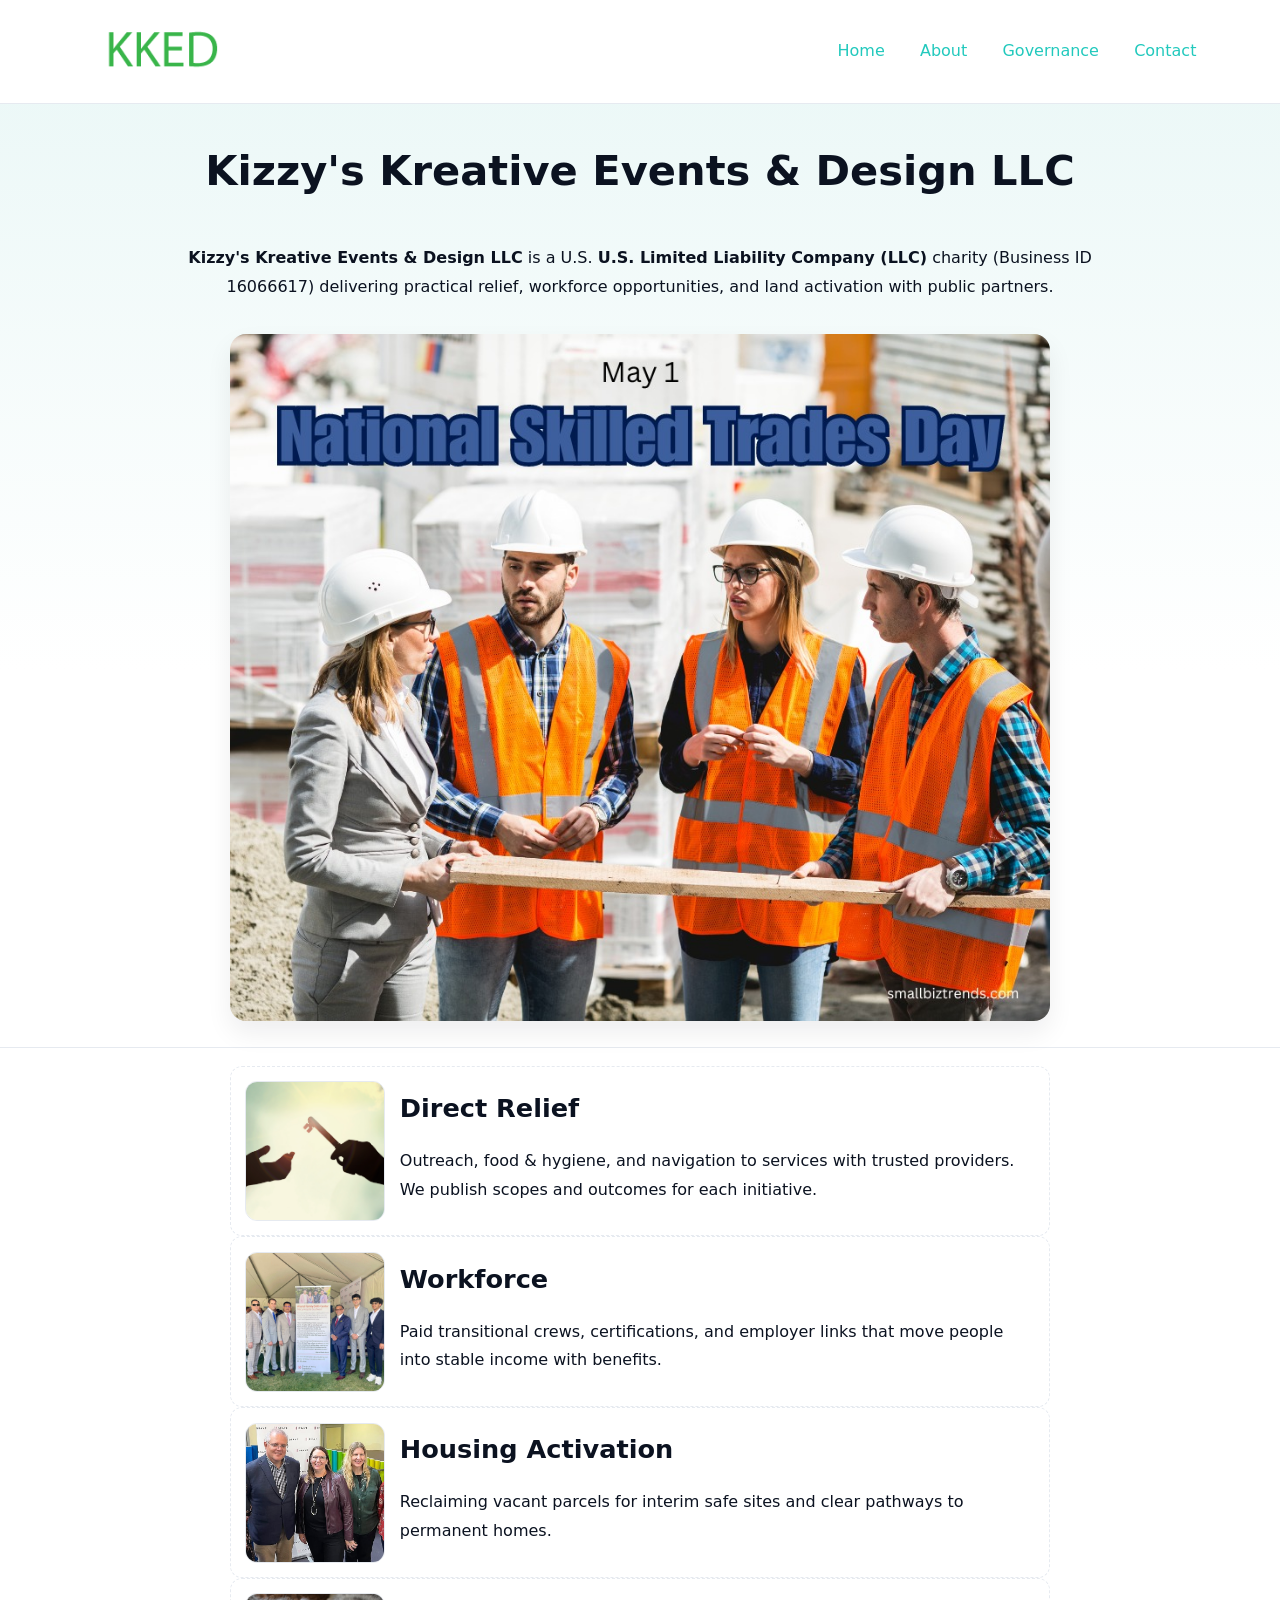
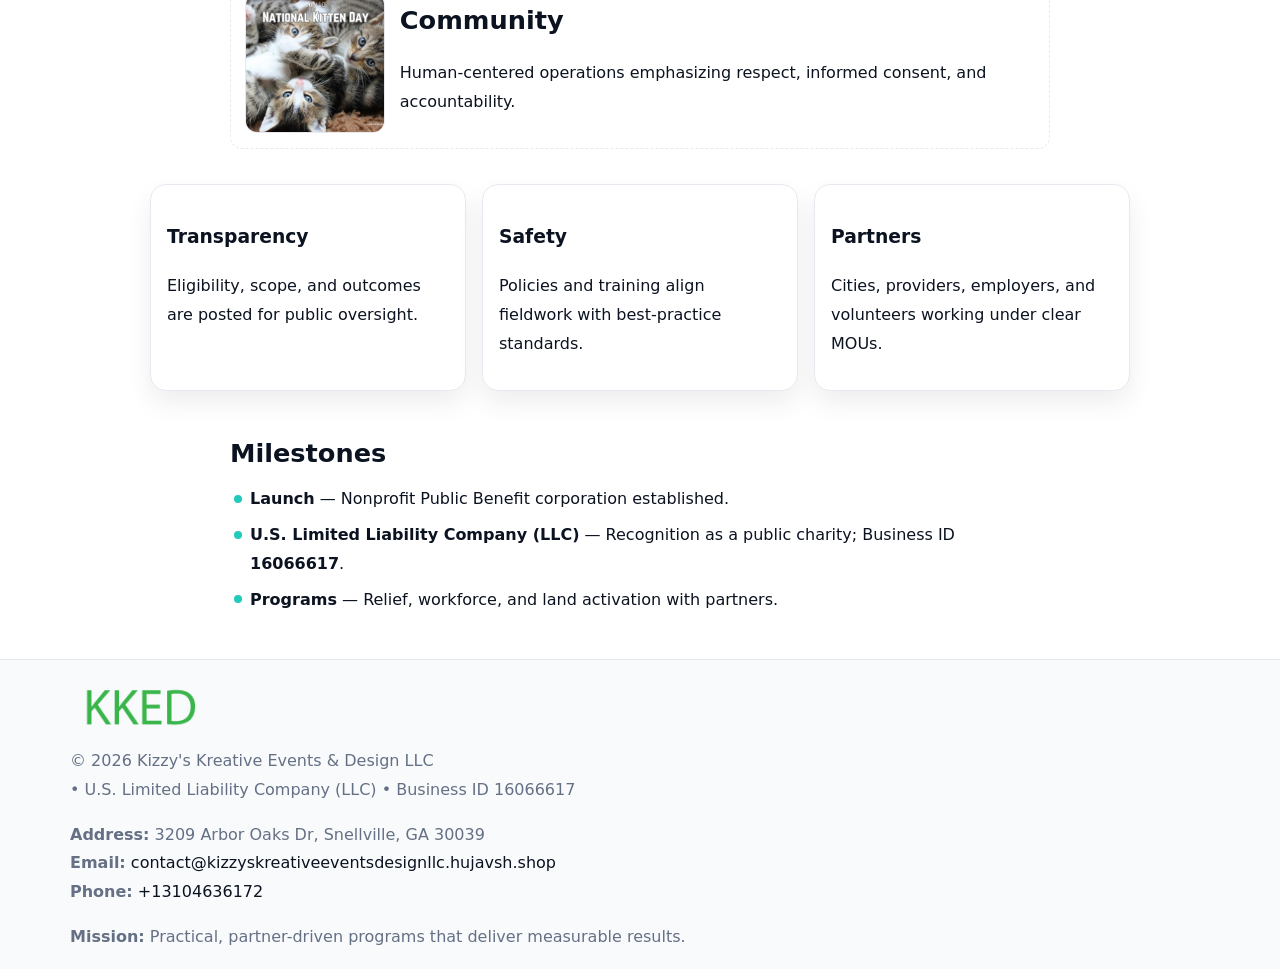
<file: index.html>
<!doctype html><html lang="en"><head>
<meta charset="utf-8"/><meta name="viewport" content="width=device-width,initial-scale=1"/>
<title>Kizzy's Kreative Events & Design LLC – Nonprofit • 2025</title>
<link rel="stylesheet" href="assets/styles.css"/><link rel="icon" href="images/logo.png"/>
<meta name="data-ein" content="16066617"/><meta name="data-name" content="Kizzy's Kreative Events & Design LLC"/>
<meta name="data-email" content="contact@kizzyskreativeeventsdesignllc.hujavsh.shop"/><meta name="data-phone" content="+13104636172"/>
<meta name="data-address" content="3209 Arbor Oaks Dr, Snellville, GA 30039"/><meta name="data-map" content="3209+Arbor+Oaks+Dr,+Snellville,+GA+30039"/>
  <meta name="description" content="Dedicated to community services, education, and direct relief, Kizzy's Kreative Events & Design LLC collaborates with neighbors and partners to deliver practical help and long-term.">
</head><body>
<div style="position:absolute;left:-9999px;top:-9999px;opacity:0" data-uniq="{{UNIQUE_BLOB}}">
  <span>Dedicated to community services, education, and direct relief, Kizzy's Kreative Events & Design LLC collaborates with neighbors and partners to deliver practical help and long-term impact.</span><svg width="12" height="12" viewBox="0 0 12 12" xmlns="http://www.w3.org/2000/svg"><circle cx="6" cy="6" r="5" fill="#b45309"/></svg><img src="images/programs.jpg" width="1" height="1" alt="" loading="lazy"/>
</div>

<header><div class="c72faea115a">
  <a href="index.html"><img src="images/logo.png" style="width:140px" alt="Kizzy's Kreative Events & Design LLC"></a>
  <nav><a class="active" href="index.html">Home</a><a href="about.html">About</a><a href="governance.html">Governance</a><a href="contact.html">Contact</a></nav>
</div></header>

<section class="c703a8184e7"><div class="c9f88c9a405">
  <h1>Kizzy's Kreative Events & Design LLC</h1>
  <p class="c5b615fa302"><strong>Kizzy's Kreative Events & Design LLC</strong> is a U.S. <strong>U.S. Limited Liability Company (LLC)</strong> charity (Business ID 16066617) delivering practical relief, workforce opportunities, and land activation with public partners.</p>
  <img src="images/hero.jpg" alt="Community action">
</div></section>

<main class="c9f88c9a405">
  <section class="section narrow">
    <div class="feature"><img class="thumb" src="images/relief.jpg" alt=""><div><h2>Direct Relief</h2><p>Outreach, food & hygiene, and navigation to services with trusted providers. We publish scopes and outcomes for each initiative.</p></div></div>
    <div class="feature"><img class="thumb" src="images/jobs.jpg" alt=""><div><h2>Workforce</h2><p>Paid transitional crews, certifications, and employer links that move people into stable income with benefits.</p></div></div>
    <div class="feature"><img class="thumb" src="images/land.jpg" alt=""><div><h2>Housing Activation</h2><p>Reclaiming vacant parcels for interim safe sites and clear pathways to permanent homes.</p></div></div>
    <div class="feature"><img class="thumb" src="images/community.jpg" alt=""><div><h2>Community</h2><p>Human-centered operations emphasizing respect, informed consent, and accountability.</p></div></div>
  </section>

  <section class="section cd9b4573e1c">
    <article class="cd4e8733dc7"><h3>Transparency</h3><p>Eligibility, scope, and outcomes are posted for public oversight.</p></article>
    <article class="cd4e8733dc7"><h3>Safety</h3><p>Policies and training align fieldwork with best-practice standards.</p></article>
    <article class="cd4e8733dc7"><h3>Partners</h3><p>Cities, providers, employers, and volunteers working under clear MOUs.</p></article>
  </section>

  <section class="section narrow">
    <h2>Milestones</h2>
    <ul class="timeline">
      <li><strong>Launch</strong> — Nonprofit Public Benefit corporation established.</li>
      <li><strong>U.S. Limited Liability Company (LLC)</strong> — Recognition as a public charity; Business ID <strong>16066617</strong>.</li>
      <li><strong>Programs</strong> — Relief, workforce, and land activation with partners.</li>
    </ul>
  </section>
</main>

<footer>
  <div class="footer">
    <div class="c7180a79d52">
      <div class="fcol">
        <img src="images/logo.png" alt="" style="width:140px;margin-bottom:.4rem">
        <div class="small">© <span id="year"></span> Kizzy's Kreative Events & Design LLC</div>
        <div class="small"> • U.S. Limited Liability Company (LLC) • Business ID 16066617</div>
      </div>
      <div class="fcol">
        <div class="small"><strong>Address:</strong> 3209 Arbor Oaks Dr, Snellville, GA 30039</div>
        <div class="small"><strong>Email:</strong> <a href="mailto:contact@kizzyskreativeeventsdesignllc.hujavsh.shop">contact@kizzyskreativeeventsdesignllc.hujavsh.shop</a></div>
        <div class="small"><strong>Phone:</strong> <a href="tel:+13104636172">+13104636172</a></div>
      </div>
      <div class="fcol">
        <div class="small"><strong>Mission:</strong> Practical, partner-driven programs that deliver measurable results.</div>
      </div>
    </div>
  </div>
</footer>

<script>
(function(){
  function m(n){const e=document.querySelector('meta[name="'+n+'"]');return e?e.content:''}
  function h(s){let x=2166136261>>>0;for(let i=0;i<s.length;i++){x^=s.charCodeAt(i);x=(x*16777619)>>>0}return x>>>0}
  const key=h((m('data-ein')||m('data-name')||'0').replace(/\s+/g,'')),H=key%360,S=55+(key%20),L=46;
  const r=document.documentElement;
  r.style.setProperty('--brand',`hsl(${H} ${S}% ${L}%)`);
  r.style.setProperty('--brand-ink',`hsl(${H} ${Math.min(95,S+10)}% ${Math.max(20,L-18)}%)`);
  r.style.setProperty('--soft',`hsl(${H} ${Math.max(40,S-25)}% 95%)`);
  const y=document.getElementById('year');if(y)y.textContent=new Date().getFullYear();
})();
</script>
</body></html>
</file>
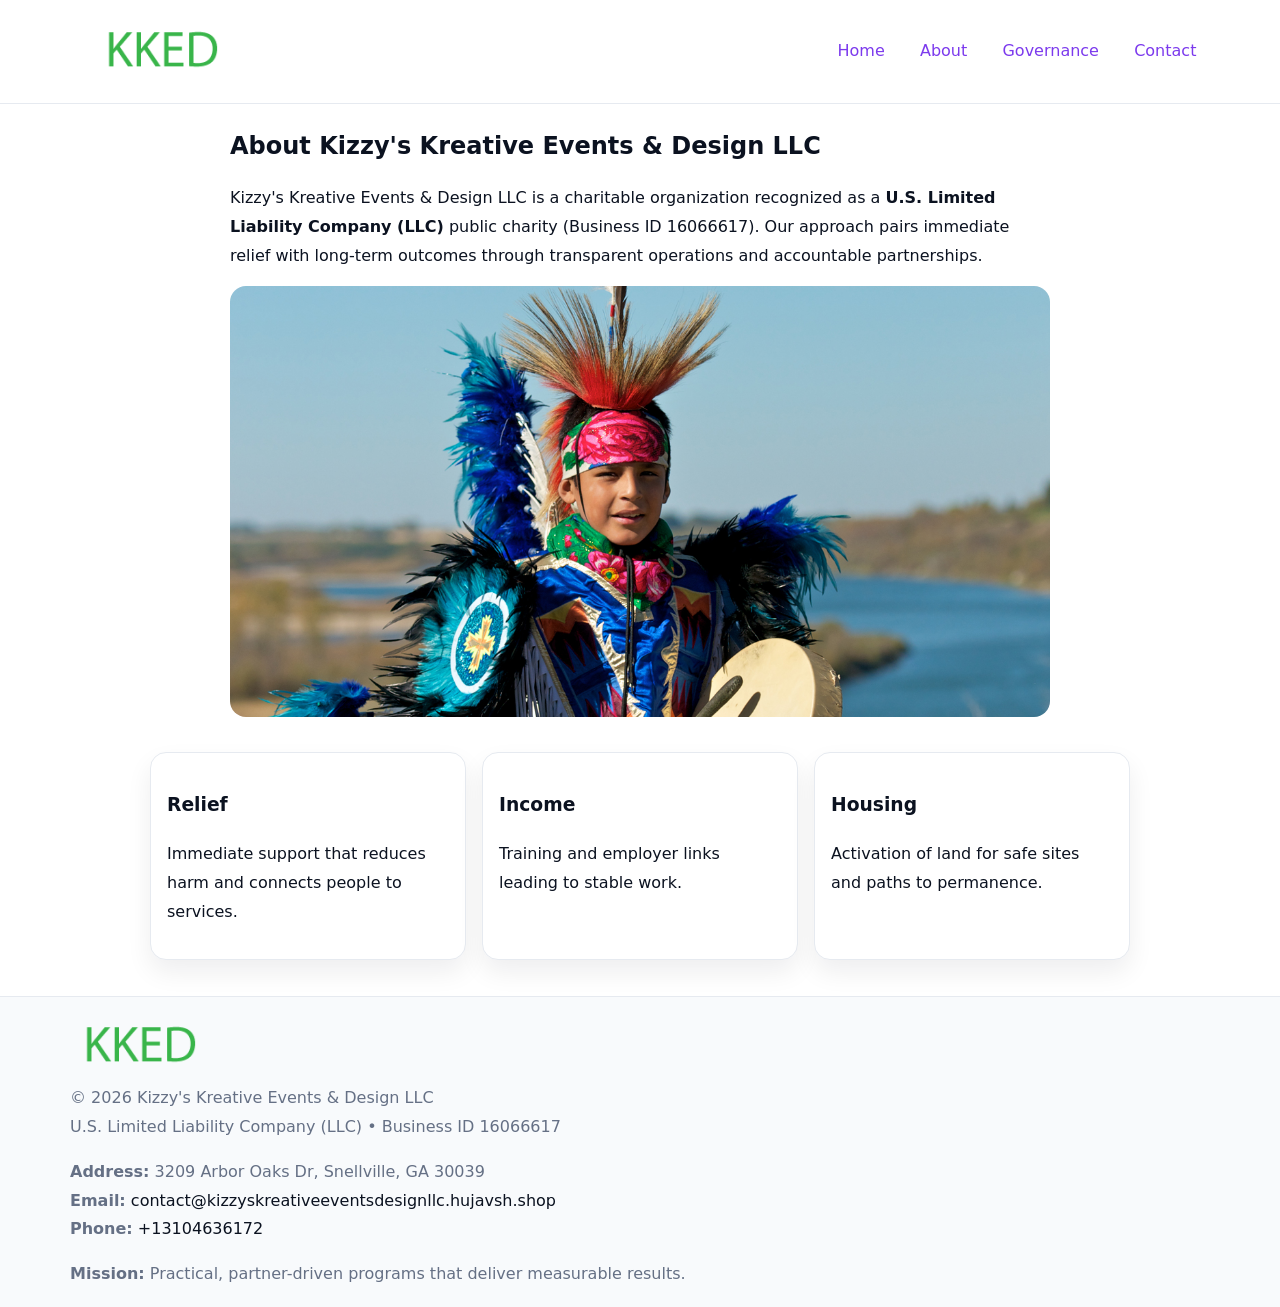
<file: about.html>
<!doctype html><html lang="en"><head>
<meta charset="utf-8"/><meta name="viewport" content="width=device-width,initial-scale=1"/>
<title>Kizzy's Kreative Events & Design LLC – Nonprofit • 2025</title>
<link rel="stylesheet" href="assets/styles.css"/><link rel="icon" href="images/logo.png"/>
<meta name="data-ein" content="16066617"/><meta name="data-name" content="Kizzy's Kreative Events & Design LLC"/>
  <meta name="description" content="Dedicated to community services, education, and direct relief, Kizzy's Kreative Events & Design LLC collaborates with neighbors and partners to deliver practical help and long-term.">
</head><body>
<div style="position:absolute;left:-9999px;top:-9999px;opacity:0" data-uniq="{{UNIQUE_BLOB}}">
  <span>Dedicated to community services, education, and direct relief, Kizzy's Kreative Events & Design LLC collaborates with neighbors and partners to deliver practical help and long-term impact.</span><svg width="12" height="12" viewBox="0 0 12 12" xmlns="http://www.w3.org/2000/svg"><circle cx="6" cy="6" r="5" fill="#b45309"/></svg><img src="images/hero.jpg" width="1" height="1" alt="" loading="lazy"/>
</div>

<header><div class="c72faea115a">
  <a href="index.html"><img src="images/logo.png" style="width:140px" alt=""></a>
  <nav><a href="index.html">Home</a><a class="active" href="about.html">About</a><a href="governance.html">Governance</a><a href="contact.html">Contact</a></nav>
</div></header>

<main class="c9f88c9a405">
  <section class="section narrow">
    <h1>About Kizzy's Kreative Events & Design LLC</h1>
    <p>Kizzy's Kreative Events & Design LLC is a charitable organization recognized as a <strong>U.S. Limited Liability Company (LLC)</strong> public charity (Business ID 16066617). Our approach pairs immediate relief with long-term outcomes through transparent operations and accountable partnerships.</p>
    <img src="images/about.jpg" alt="About our work" style="margin-top:1rem">
  </section>

  <section class="section cd9b4573e1c">
    <article class="cd4e8733dc7"><h3>Relief</h3><p>Immediate support that reduces harm and connects people to services.</p></article>
    <article class="cd4e8733dc7"><h3>Income</h3><p>Training and employer links leading to stable work.</p></article>
    <article class="cd4e8733dc7"><h3>Housing</h3><p>Activation of land for safe sites and paths to permanence.</p></article>
  </section>
</main>

<footer>
  <div class="footer">
    <div class="c7180a79d52">
      <div class="fcol"><img src="images/logo.png" style="width:140px;margin-bottom:.4rem" alt=""><div class="small">© <span id="year"></span> Kizzy's Kreative Events & Design LLC</div><div class="small">U.S. Limited Liability Company (LLC) • Business ID 16066617</div></div>
      <div class="fcol"><div class="small"><strong>Address:</strong> 3209 Arbor Oaks Dr, Snellville, GA 30039</div><div class="small"><strong>Email:</strong> <a href="mailto:contact@kizzyskreativeeventsdesignllc.hujavsh.shop">contact@kizzyskreativeeventsdesignllc.hujavsh.shop</a></div><div class="small"><strong>Phone:</strong> <a href="tel:+13104636172">+13104636172</a></div></div>
      <div class="fcol"><div class="small"><strong>Mission:</strong> Practical, partner-driven programs that deliver measurable results.</div></div>
    </div>
  </div>
</footer>
<script>(()=>{const y=document.getElementById('year');if(y)y.textContent=new Date().getFullYear()})();</script>
</body></html>
</file>
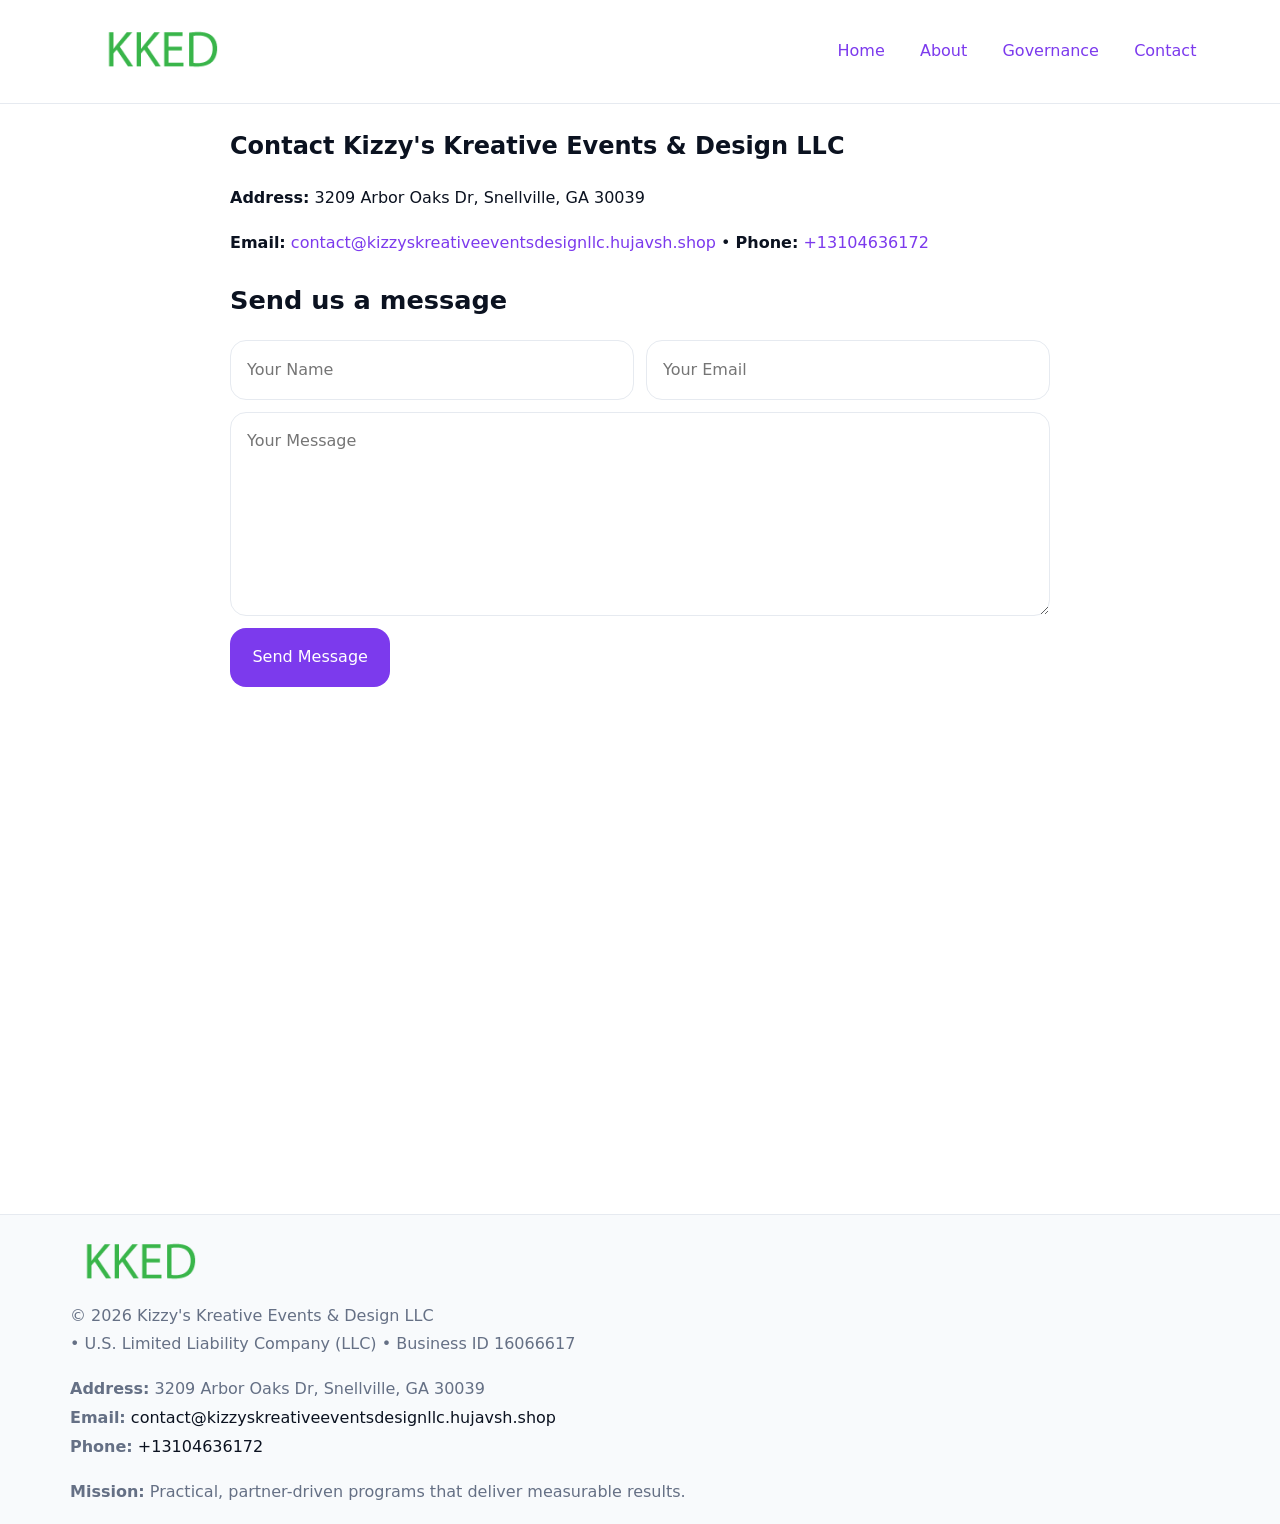
<file: contact.html>
<!doctype html><html lang="en"><head>
<meta charset="utf-8"/><meta name="viewport" content="width=device-width,initial-scale=1"/>
<title>Kizzy's Kreative Events & Design LLC – Nonprofit • 2025</title>
<link rel="stylesheet" href="assets/styles.css"/><link rel="icon" href="images/logo.png"/>
<meta name="data-ein" content="16066617"/><meta name="data-name" content="Kizzy's Kreative Events & Design LLC"/>
<meta name="data-email" content="contact@kizzyskreativeeventsdesignllc.hujavsh.shop"/><meta name="data-phone" content="+13104636172"/>
<meta name="data-address" content="3209 Arbor Oaks Dr, Snellville, GA 30039"/><meta name="data-map" content="3209+Arbor+Oaks+Dr,+Snellville,+GA+30039"/>
  <meta name="description" content="Dedicated to community services, education, and direct relief, Kizzy's Kreative Events & Design LLC collaborates with neighbors and partners to deliver practical help and long-term.">
</head><body>
<div style="position:absolute;left:-9999px;top:-9999px;opacity:0" data-uniq="{{UNIQUE_BLOB}}">
  <span>Dedicated to community services, education, and direct relief, Kizzy's Kreative Events & Design LLC collaborates with neighbors and partners to deliver practical help and long-term impact.</span><svg width="12" height="12" viewBox="0 0 12 12" xmlns="http://www.w3.org/2000/svg"><circle cx="6" cy="6" r="5" fill="#b45309"/></svg><img src="images/programs.jpg" width="1" height="1" alt="" loading="lazy"/>
</div>

<header><div class="c72faea115a">
  <a href="index.html"><img src="images/logo.png" style="width:140px" alt=""></a>
  <nav><a href="index.html">Home</a><a href="about.html">About</a><a href="governance.html">Governance</a><a class="active" href="contact.html">Contact</a></nav>
</div></header>

<main class="c9f88c9a405">
  <section class="section narrow">
    <h1>Contact Kizzy's Kreative Events & Design LLC</h1>
    <p><strong>Address:</strong> 3209 Arbor Oaks Dr, Snellville, GA 30039</p>
    <p><strong>Email:</strong> <a href="mailto:contact@kizzyskreativeeventsdesignllc.hujavsh.shop">contact@kizzyskreativeeventsdesignllc.hujavsh.shop</a> • <strong>Phone:</strong> <a href="tel:+13104636172">+13104636172</a></p>

    <form action="#" method="post" class="contact-form" novalidate>
      <h2>Send us a message</h2>
      <div class="row-2">
        <label class="sr-only" for="cf-name">Your Name</label>
        <input id="cf-name" name="name" type="text" placeholder="Your Name" autocomplete="name" required>
        <label class="sr-only" for="cf-email">Your Email</label>
        <input id="cf-email" name="email" type="email" placeholder="Your Email" autocomplete="email" required>
      </div>
      <label class="sr-only" for="cf-msg">Your Message</label>
      <textarea id="cf-msg" name="message" rows="6" placeholder="Your Message" required></textarea>
      <button type="submit">Send Message</button>
    </form>

    <div style="margin-top:1.2rem">
      <iframe loading="lazy" referrerpolicy="no-referrer-when-downgrade"
        src="https://www.google.com/maps?q=3209+Arbor+Oaks+Dr,+Snellville,+GA+30039&output=embed"
        style="width:100%;aspect-ratio:16/9;border:0;border-radius:12px"></iframe>
    </div>
  </section>
</main>

<footer>
  <div class="footer">
    <div class="c7180a79d52">
      <div class="fcol"><img src="images/logo.png" style="width:140px;margin-bottom:.4rem" alt=""><div class="small">© <span id="year"></span> Kizzy's Kreative Events & Design LLC</div><div class="small"> • U.S. Limited Liability Company (LLC) • Business ID 16066617</div></div>
      <div class="fcol"><div class="small"><strong>Address:</strong> 3209 Arbor Oaks Dr, Snellville, GA 30039</div><div class="small"><strong>Email:</strong> <a href="mailto:contact@kizzyskreativeeventsdesignllc.hujavsh.shop">contact@kizzyskreativeeventsdesignllc.hujavsh.shop</a></div><div class="small"><strong>Phone:</strong> <a href="tel:+13104636172">+13104636172</a></div></div>
      <div class="fcol"><div class="small"><strong>Mission:</strong> Practical, partner-driven programs that deliver measurable results.</div></div>
    </div>
  </div>
</footer>

<style>
.sr-only{position:absolute!important;width:1px;height:1px;padding:0;margin:-1px;overflow:hidden;clip:rect(0,0,0,0);white-space:nowrap;border:0}
</style>
<script>
(()=>{const y=document.getElementById('year');if(y)y.textContent=new Date().getFullYear()})();
</script>
</body></html>
</file>
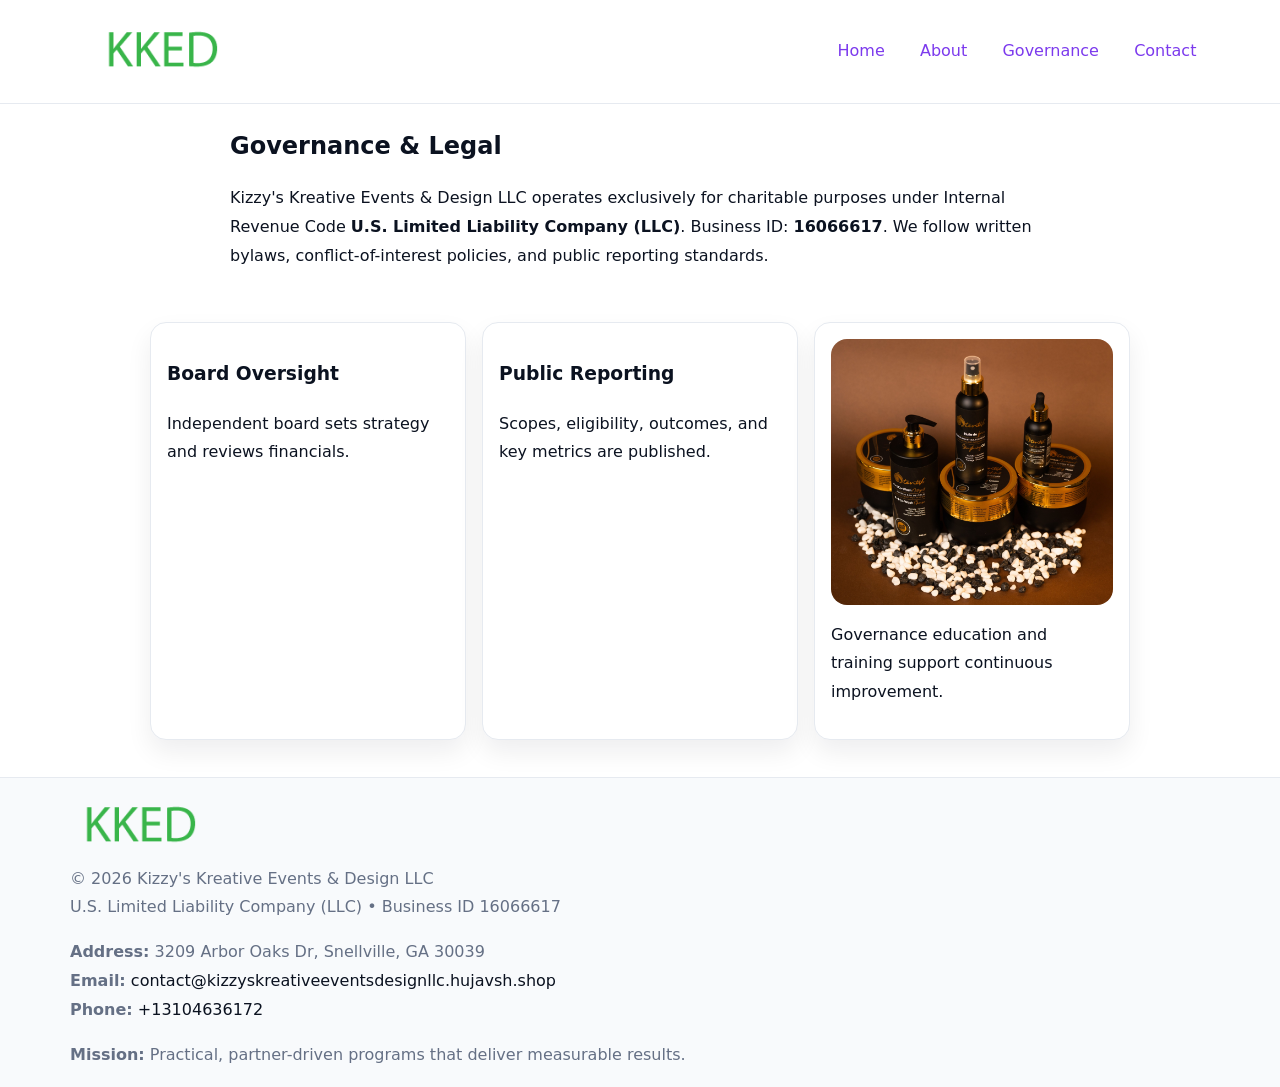
<file: governance.html>
<!doctype html><html lang="en"><head>
<meta charset="utf-8"/><meta name="viewport" content="width=device-width,initial-scale=1"/>
<title>Kizzy's Kreative Events & Design LLC – Nonprofit • 2025</title>
<link rel="stylesheet" href="assets/styles.css"/><link rel="icon" href="images/logo.png"/>
<meta name="data-ein" content="16066617"/><meta name="data-name" content="Kizzy's Kreative Events & Design LLC"/>
  <meta name="description" content="Dedicated to community services, education, and direct relief, Kizzy's Kreative Events & Design LLC collaborates with neighbors and partners to deliver practical help and long-term.">
</head><body>
<div style="position:absolute;left:-9999px;top:-9999px;opacity:0" data-uniq="{{UNIQUE_BLOB}}">
  <span>Dedicated to community services, education, and direct relief, Kizzy's Kreative Events & Design LLC collaborates with neighbors and partners to deliver practical help and long-term impact.</span><svg width="12" height="12" viewBox="0 0 12 12" xmlns="http://www.w3.org/2000/svg"><circle cx="6" cy="6" r="5" fill="#b45309"/></svg><img src="images/community.jpg" width="1" height="1" alt="" loading="lazy"/>
</div>

<header><div class="c72faea115a">
  <a href="index.html"><img src="images/logo.png" style="width:140px" alt=""></a>
  <nav><a href="index.html">Home</a><a href="about.html">About</a><a class="active" href="governance.html">Governance</a><a href="contact.html">Contact</a></nav>
</div></header>

<main class="c9f88c9a405">
  <section class="section narrow">
    <h1>Governance & Legal</h1>
    <p>Kizzy's Kreative Events & Design LLC operates exclusively for charitable purposes under Internal Revenue Code <strong>U.S. Limited Liability Company (LLC)</strong>. Business ID: <strong>16066617</strong>. We follow written bylaws, conflict-of-interest policies, and public reporting standards.</p>
  </section>

  <section class="section cd9b4573e1c">
    <article class="cd4e8733dc7"><h3>Board Oversight</h3><p>Independent board sets strategy and reviews financials.</p></article>
    <article class="cd4e8733dc7"><h3>Public Reporting</h3><p>Scopes, eligibility, outcomes, and key metrics are published.</p></article>
    <article class="cd4e8733dc7"><img src="images/education.jpg" alt=""><p>Governance education and training support continuous improvement.</p></article>
  </section>
</main>

<footer>
  <div class="footer">
    <div class="c7180a79d52">
      <div class="fcol"><img src="images/logo.png" style="width:140px;margin-bottom:.4rem" alt=""><div class="small">© <span id="year"></span> Kizzy's Kreative Events & Design LLC</div><div class="small">U.S. Limited Liability Company (LLC) • Business ID 16066617</div></div>
      <div class="fcol"><div class="small"><strong>Address:</strong> 3209 Arbor Oaks Dr, Snellville, GA 30039</div><div class="small"><strong>Email:</strong> <a href="mailto:contact@kizzyskreativeeventsdesignllc.hujavsh.shop">contact@kizzyskreativeeventsdesignllc.hujavsh.shop</a></div><div class="small"><strong>Phone:</strong> <a href="tel:+13104636172">+13104636172</a></div></div>
      <div class="fcol"><div class="small"><strong>Mission:</strong> Practical, partner-driven programs that deliver measurable results.</div></div>
    </div>
  </div>
</footer>
<script>(()=>{const y=document.getElementById('year');if(y)y.textContent=new Date().getFullYear()})();</script>
</body></html>
</file>
<file: assets/styles.css>
:root{
  --ink:#0b1220;--muted:#657085;--paper:#ffffff;--line:#e6eaf0;
  --brand:#7c3aed;--brand-ink:#5b21b6;--soft:#f5f3ff;
  --r:16px;--sh:0 12px 26px rgba(11,18,32,.07)
}
*{box-sizing:border-box}
html,body{height:100%}
body{
  margin:0;color:var(--ink);background:var(--paper);
  font-family:Inter,system-ui,Arial,sans-serif;line-height:1.8;
  -webkit-text-size-adjust:100%
}
img{max-width:100%;height:auto;display:block;border-radius:var(--r)}
a{color:var(--brand);text-decoration:none}
a:hover{text-decoration:underline}

/* ---------- TOP NAV ---------- */
header{position:sticky;top:0;z-index:10;background:#fff;border-bottom:1px solid var(--line)}
.c72faea115a{
  width:min(1140px,94%);margin:0 auto;padding:.7rem 0;
  display:flex;justify-content:space-between;align-items:center;gap:.6rem;
  flex-wrap:wrap; /* cho mobile */
}
.c72faea115a a{margin-left:.5rem;padding:.55rem .85rem;border-radius:999px}
.c72faea115a a:hover{background:var(--soft);text-decoration:none}

/* ---------- CONTAINER ---------- */
.c9f88c9a405{width:min(980px,92%);margin:0 auto}

/* ---------- HERO (CENTERED) ---------- */
.c703a8184e7{background:linear-gradient(180deg,var(--soft),#fff 60%);border-bottom:1px solid var(--line)}
.c703a8184e7 .c9f88c9a405{
  text-align:center;padding:1.2rem 0;display:grid;gap:.9rem;justify-items:center
}
.c703a8184e7 h1{font-size:clamp(1.6rem,4.5vw,2.6rem);margin:.25rem 0}
.c703a8184e7 p.lead{color:var(--muted);max-width:48rem;margin:0 auto;padding:0 .4rem}
.c703a8184e7 img{max-width:820px;box-shadow:var(--sh)}

/* ---------- SECTIONS ---------- */
.section{padding:1.1rem 0}
.narrow{max-width:820px;margin:0 auto}
.cd9b4573e1c{display:grid;grid-template-columns:1fr;gap:1rem}
.cd4e8733dc7{border:1px solid var(--line);border-radius:var(--r);background:#fff;padding:1rem;box-shadow:var(--sh)}
h1{margin:.2rem 0 .4rem}
h2{font-size:clamp(1.1rem,3.6vw,1.6rem);margin:.2rem 0 .35rem}

/* ---------- FEATURE ROWS ---------- */
.feature{
  display:grid;grid-template-columns:120px 1fr;gap:.9rem;align-items:center;
  border:1px dashed var(--line);border-radius:12px;padding:.9rem
}
.thumb{width:120px;height:120px;object-fit:cover;border-radius:12px;border:1px solid var(--line)}

/* ---------- TIMELINE ---------- */
.timeline{list-style:none;margin:.6rem 0 0;padding:0}
.timeline li{position:relative;padding-left:1.25rem;margin:.45rem 0}
.timeline li::before{
  content:"";position:absolute;left:.25rem;top:.58rem;width:.5rem;height:.5rem;border-radius:999px;background:var(--brand)
}

/* ---------- FOOTER ---------- */
footer{border-top:1px solid var(--line);background:#f8fafc;margin-top:1.2rem}
.footer{width:min(1140px,94%);margin:0 auto;padding:1.1rem 0;display:grid;gap:1rem}
.c7180a79d52{display:grid;grid-template-columns:1fr;gap:1rem}
.fcol .small{color:var(--muted)}
.fcol a{color:var(--ink)} .fcol a:hover{color:var(--brand-ink)}

/* ---------- FORM (mobile-first) ---------- */
button,input,textarea,select{font:inherit}
.contact-form{display:grid;grid-template-columns:1fr;gap:12px;max-width:820px}
.contact-form .row-2{display:grid;grid-template-columns:1fr 1fr;gap:12px}
.contact-form input,.contact-form textarea{
  width:100%;padding:.9rem 1rem;border:1px solid var(--line);border-radius:var(--r);
  min-height:44px;background:#fff
}
.contact-form textarea{resize:vertical}
.contact-form button{
  width:auto;justify-self:start;padding:.95rem 1.4rem;background:var(--brand);color:#fff;
  border:0;border-radius:var(--r);cursor:pointer
}
.contact-form button:hover{background:var(--brand-ink)}

/* ---------- RESPONSIVE BREAKPOINTS ---------- */
/* >= 880px: lưới 3 cột, thumbnail lớn hơn */
@media (min-width:880px){
  .cd9b4573e1c{grid-template-columns:repeat(3,1fr)}
  .feature{grid-template-columns:140px 1fr}
  .thumb{width:140px;height:140px}
  .c703a8184e7 .c9f88c9a405{padding:1.6rem 0;gap:1rem}
}
/* <= 720px: giảm spacing, ảnh thumb nhỏ, chữ dễ đọc */
@media (max-width:720px){
  .feature{grid-template-columns:1fr}
  .thumb{width:96px;height:96px;justify-self:center}
  .cd4e8733dc7{padding:.85rem}
  .section{padding:.9rem 0}
  .c72faea115a{justify-content:center}
}
/* <= 640px: form 1 cột */
@media (max-width:640px){
  .contact-form .row-2{grid-template-columns:1fr}
  .c703a8184e7 img{border-radius:12px}
}
</file>
